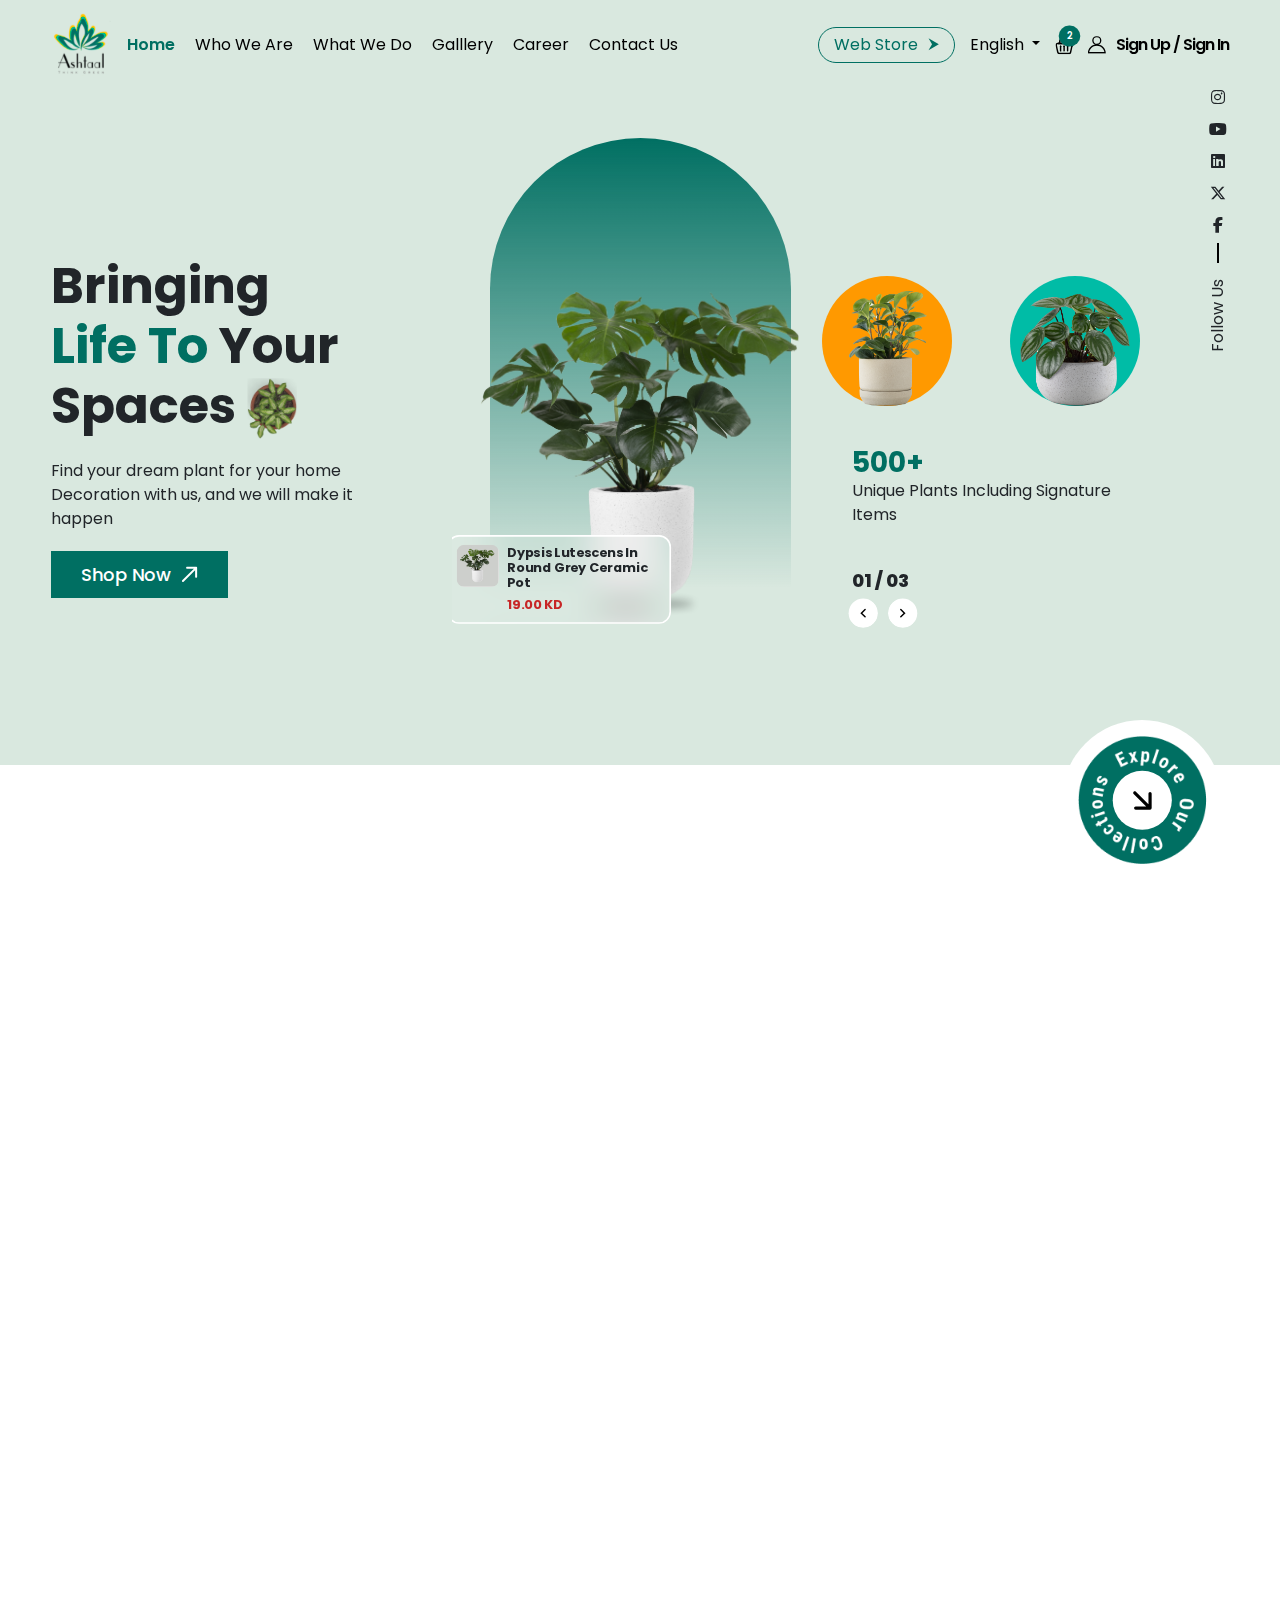
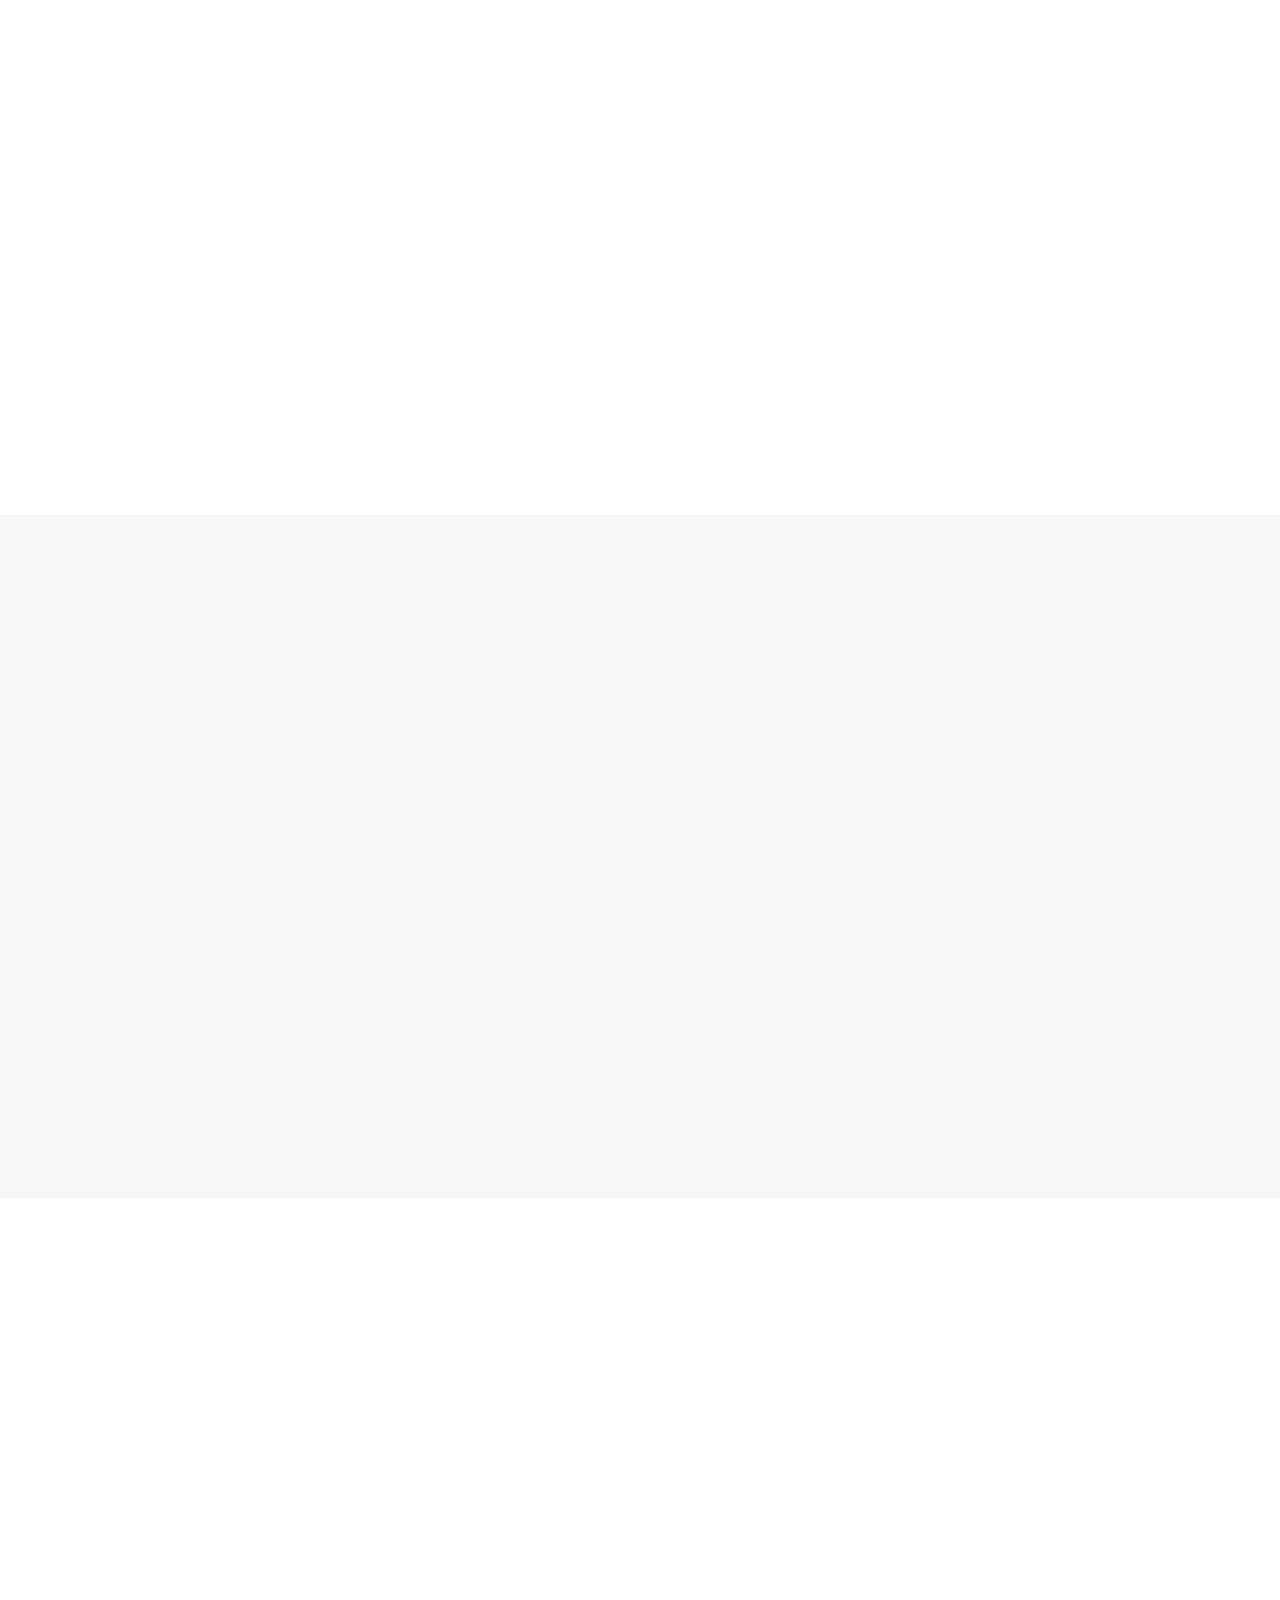
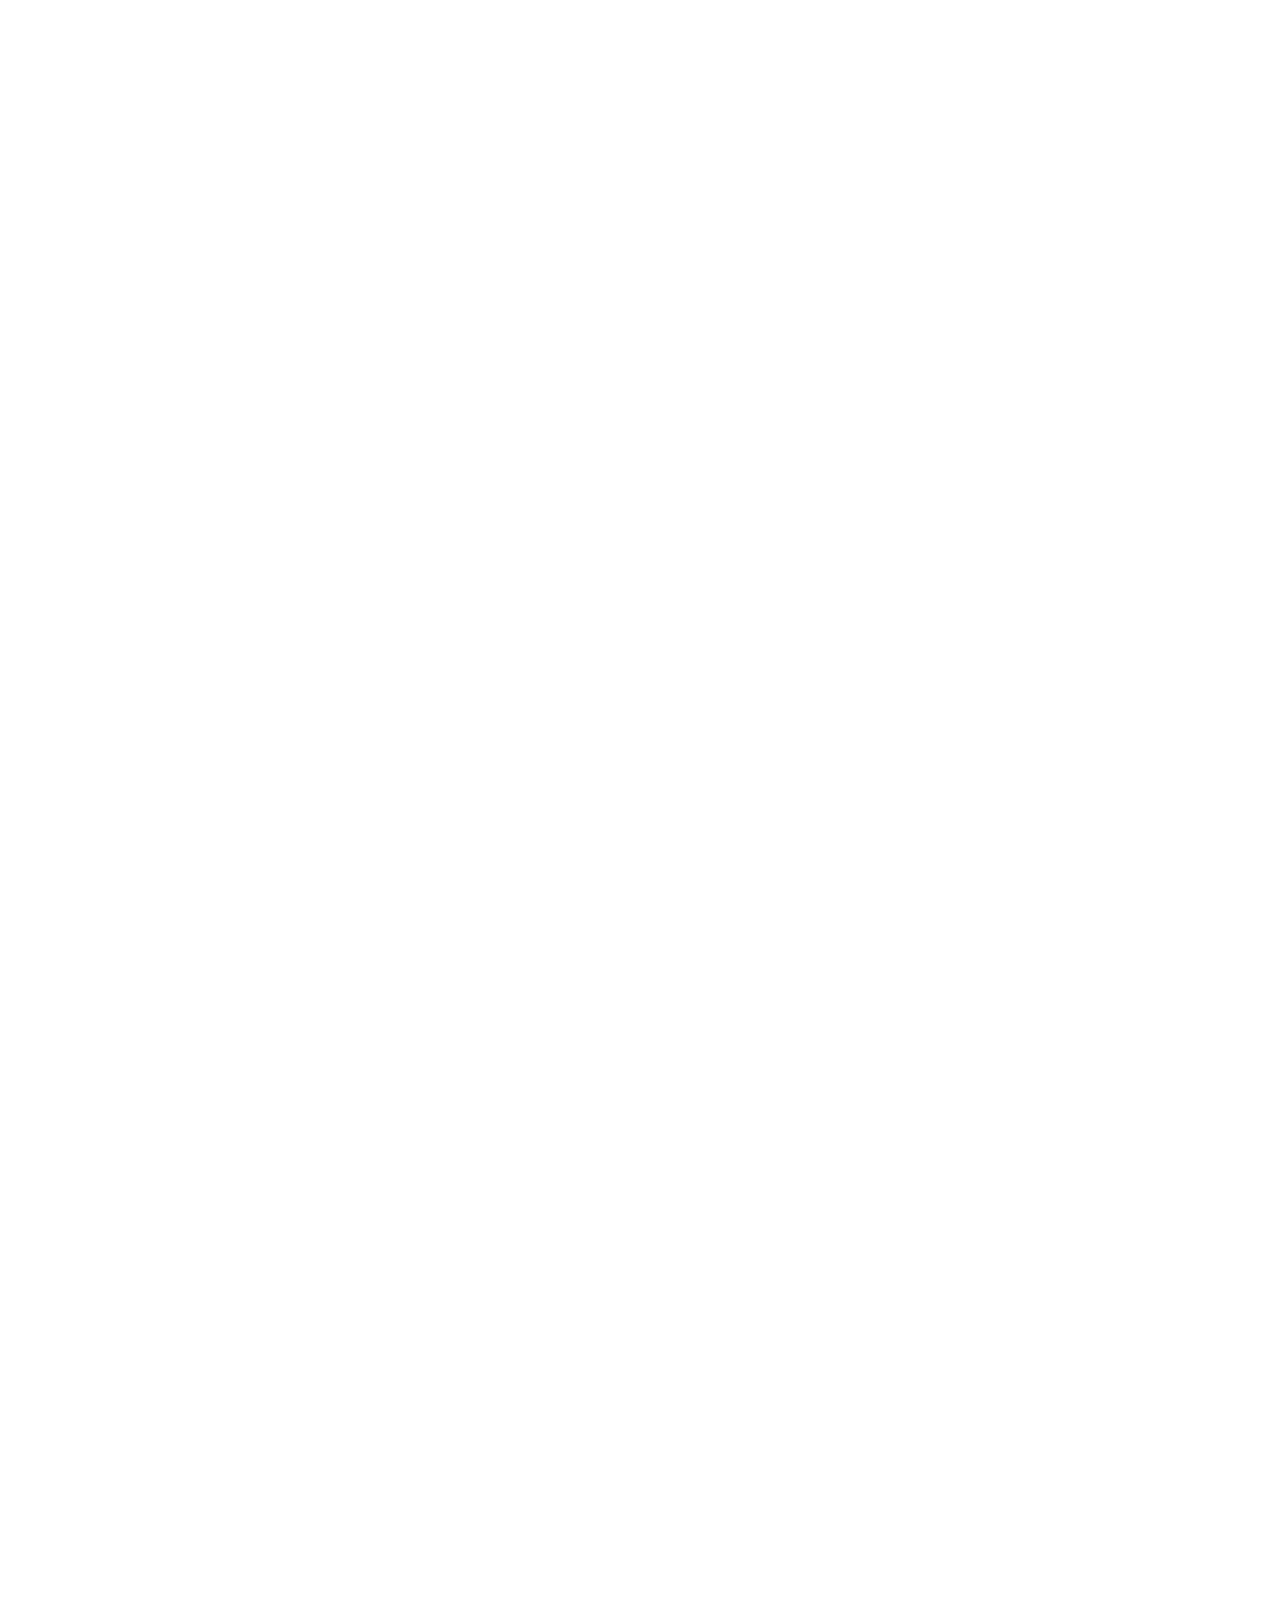
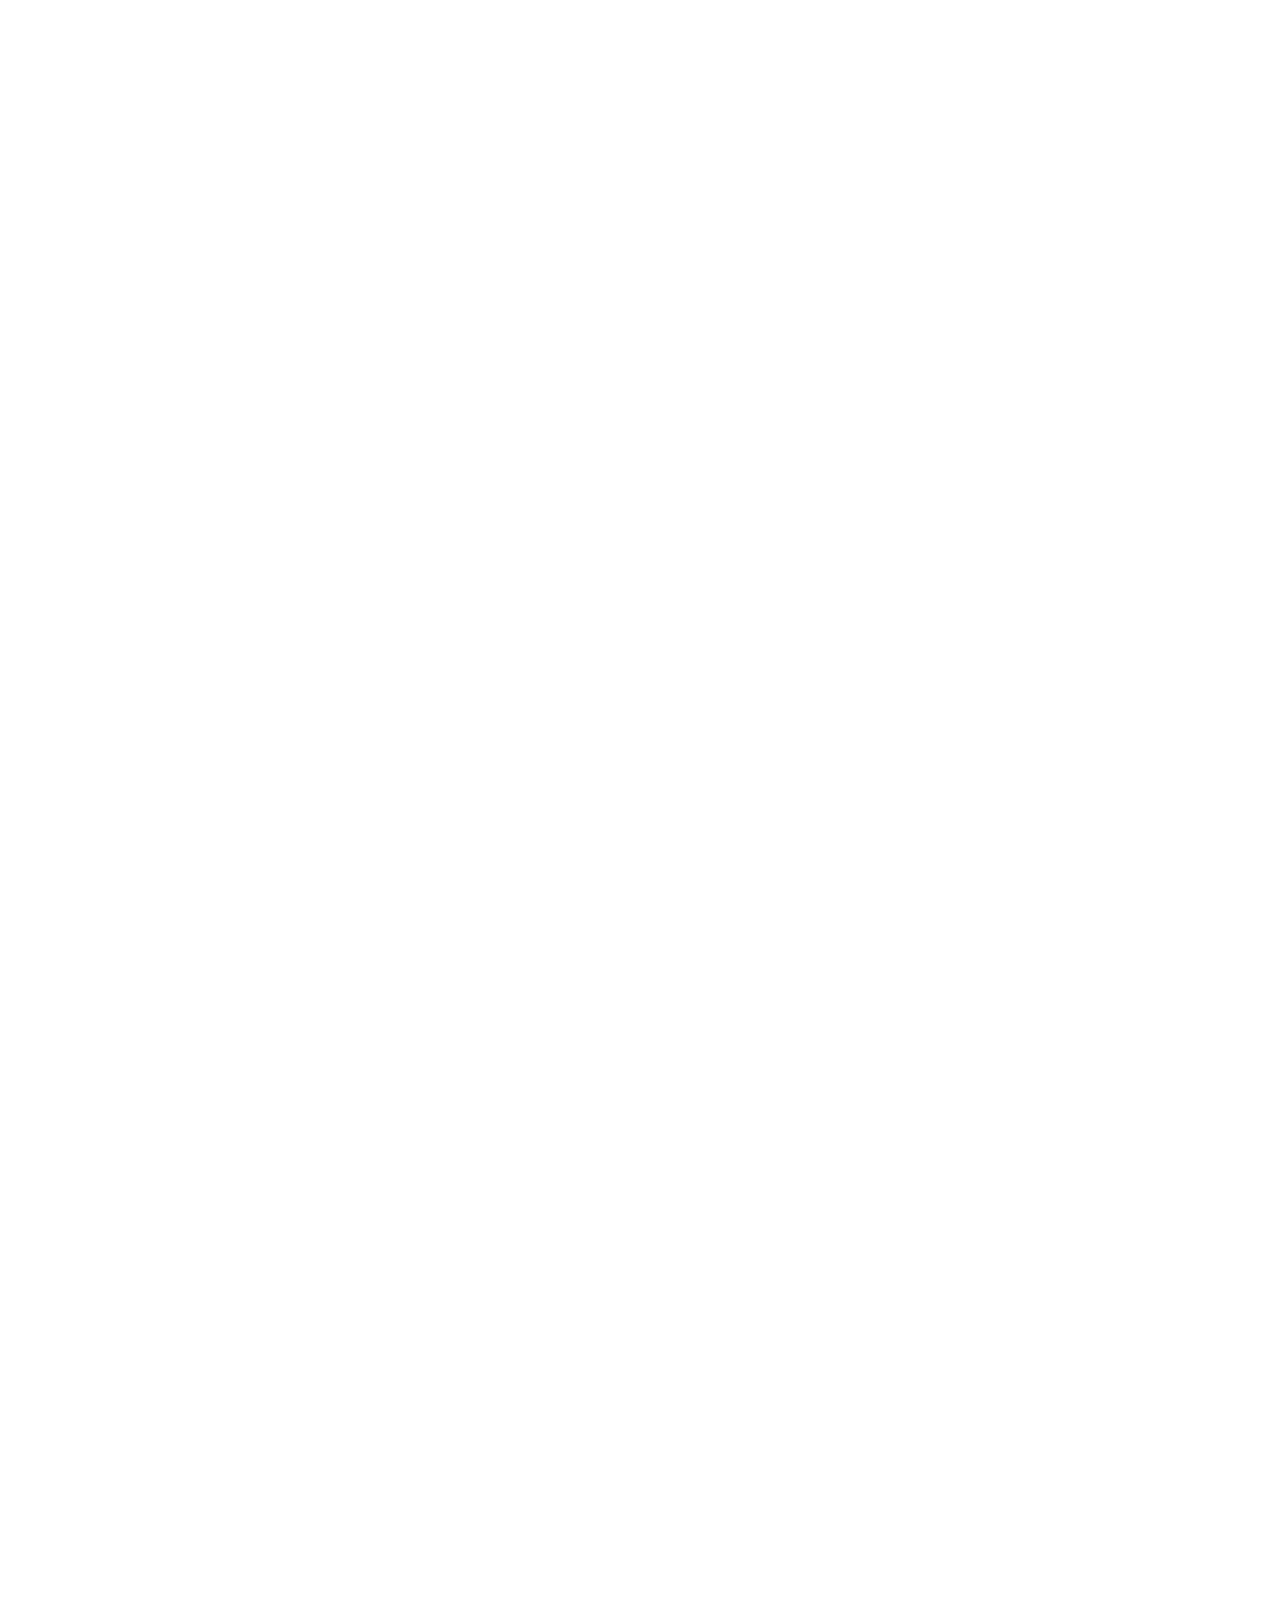
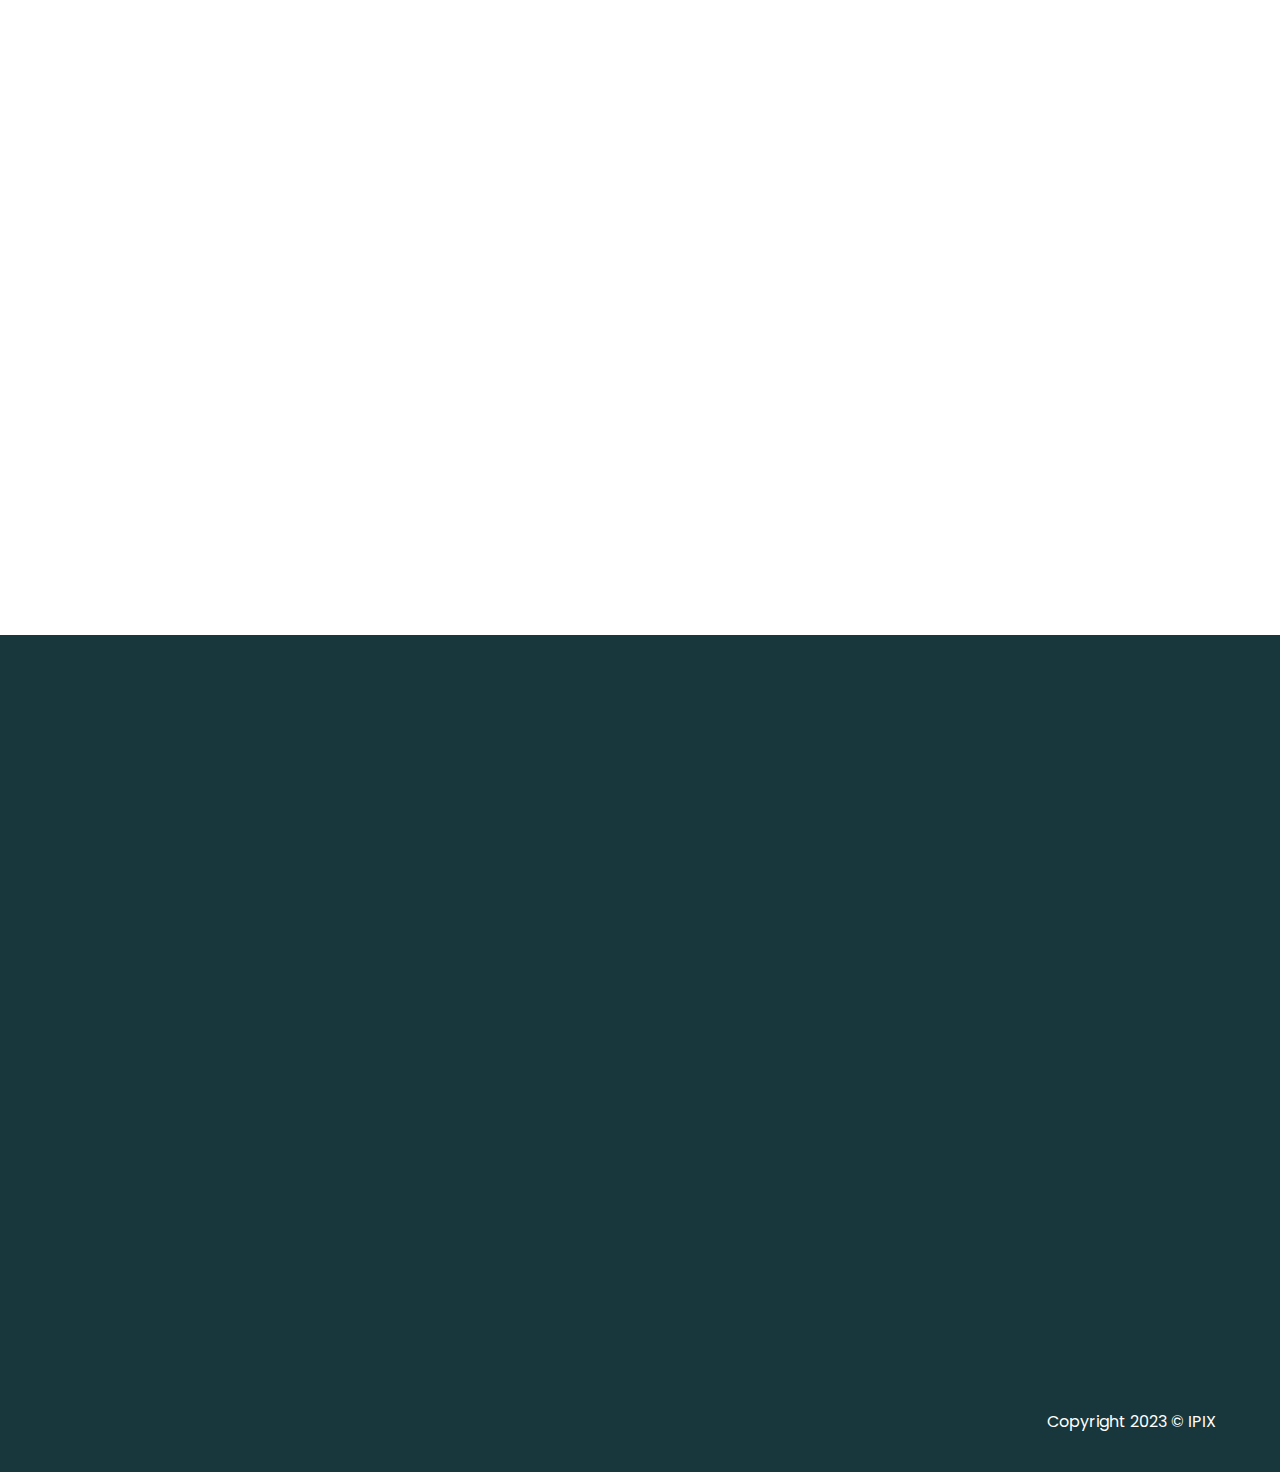
<file: index.html>
<!DOCTYPE html>
<html lang="en">

<head>
    <meta charset="UTF-8">
    <meta name="viewport" content="width=device-width, initial-scale=1.0">
    <title>Ashtaal</title>

    <!-- Favicon -->
    <link rel="icon" href="assets/img/fav-icon.png" type="image/x-icon">

    <!-- Bootstrap CDN-->
    <link href="https://cdn.jsdelivr.net/npm/bootstrap@5.3.3/dist/css/bootstrap.min.css" rel="stylesheet"
        crossorigin="anonymous">

    <!-- ANIMATE CSSS -->
    <link rel="stylesheet" href="https://cdnjs.cloudflare.com/ajax/libs/animate.css/4.1.1/animate.min.css" />

    <link rel="stylesheet" href="https://cdn.jsdelivr.net/npm/swiper@11/swiper-bundle.min.css" />
    <!-- fontawesome -->

    <!-- AOS -->
    <link rel="stylesheet" href="https://unpkg.com/aos@next/dist/aos.css" />

    <link rel="stylesheet" href="https://cdnjs.cloudflare.com/ajax/libs/font-awesome/6.5.1/css/all.min.css">
    <!-- owl carousel -->

    <link rel="stylesheet" type="text/css"
        href="https://cdnjs.cloudflare.com/ajax/libs/OwlCarousel2/2.3.4/assets/owl.carousel.min.css" />
    <link rel="stylesheet" type="text/css"
        href="https://cdnjs.cloudflare.com/ajax/libs/OwlCarousel2/2.3.4/assets/owl.theme.default.min.css" />

    <!-- STYLE -->
    <link rel="stylesheet" href="assets/css/style.css">

</head>

<body>


    <!-- MAIN BANNER SECTION -->
    <section id="banner-full">
        <div id="main-banner">
            <div id="header">
                <nav class="navbar navbar-expand-lg">
                    <div class="container-fluid">
                        <a class="navbar-brand" href="#" data-aos="zoom-in" data-aos-duration="1000"
                            data-aos-delay="0"><img src="assets/img/logo.svg" alt=""></a>


                        <div class="offcanvas offcanvas-start d-lg-none d-md-block" tabindex="-1" id="offcanvasExample"
                            aria-labelledby="offcanvasExampleLabel">
                            <div class="offcanvas-header">
                                <a href="#">
                                    <img src="assets/img/logo.svg" alt="" class="img-fluid">
                                </a>
                                <button type="button" class="btn-close text-reset" data-bs-dismiss="offcanvas"
                                    aria-label="Close">
                                    <i class="fa-solid fa-xmark"></i>
                                </button>
                            </div>
                            <ul class="navbar-nav">
                                <li class="nav-item">
                                    <a class="nav-link active" aria-current="page" href="#">Home</a>
                                </li>
                                <li class="nav-item">
                                    <a class="nav-link" href="#">Who We Are</a>
                                </li>
                                <li class="nav-item">
                                    <a class="nav-link" href="#">What We Do</a>
                                </li>
                                <li class="nav-item">
                                    <a class="nav-link" href="#">Galllery</a>
                                </li>
                                <li class="nav-item">
                                    <a class="nav-link" href="#">Career</a>
                                </li>
                                <li class="nav-item">
                                    <a class="nav-link" href="#">Contact Us</a>
                                </li>
                                <div class="d-lg-block">
                                    <a href="#" class="webstore nav-link">Web Store
                                        <svg width="11" height="13" viewBox="0 0 11 13" fill="none"
                                            xmlns="http://www.w3.org/2000/svg">
                                            <path
                                                d="M10.814 6.21182L0.535156 12.1463L4.02258 6.21191L0.535156 0.277343L10.814 6.21182Z"
                                                fill="#006F62" />
                                        </svg>
                                    </a>
                                </div>
                                <div class="language">
                                    <li class="nav-item dropdown">
                                        <a class="nav-link dropdown-toggle" href="#" role="button"
                                            data-bs-toggle="dropdown" aria-expanded="false">
                                            English
                                        </a>
                                        <ul class="dropdown-menu">
                                            <li><a class="dropdown-item" href="#">Spanish</a></li>
                                            <li><a class="dropdown-item" href="#">Arabic</a></li>
                                            <li><a class="dropdown-item" href="#">German</a></li>
                                        </ul>
                                    </li>
                                </div>
                                <a href="" class="sign-in-offcanvas d-md-none d-block">Sign Up / Sign In</a>
                            </ul>
                        </div>


                        <div class="collapse navbar-collapse" id="navbarNav">
                            <ul class="navbar-nav">
                                <li class="nav-item" data-aos="fade-left" data-aos-duration="1000" data-aos-delay="0">
                                    <a class="nav-link active" aria-current="page" href="#">Home</a>
                                </li>
                                <li class="nav-item" data-aos="fade-left" data-aos-duration="1000" data-aos-delay="100">
                                    <a class="nav-link" href="#">Who We Are</a>
                                </li>
                                <li class="nav-item" data-aos="fade-left" data-aos-duration="1000" data-aos-delay="200">
                                    <a class="nav-link" href="#">What We Do</a>
                                </li>
                                <li class="nav-item" data-aos="fade-left" data-aos-duration="1000" data-aos-delay="300">
                                    <a class="nav-link" href="#">Galllery</a>
                                </li>
                                <li class="nav-item" data-aos="fade-left" data-aos-duration="1000" data-aos-delay="400">
                                    <a class="nav-link" href="#">Career</a>
                                </li>
                                <li class="nav-item" data-aos="fade-left" data-aos-duration="1000" data-aos-delay="500">
                                    <a class="nav-link" href="#">Contact Us</a>
                                </li>

                            </ul>
                        </div>

                        <div class="right">

                            <button class="navbar-toggler order-3" type="button" data-bs-toggle="offcanvas"
                                data-bs-target="#offcanvasExample" aria-controls="offcanvasExample"
                                data-aos="fade-right" data-aos-duration="1000" data-aos-delay="0">
                                <span class="navbar-toggler-icon">
                                    <img src="assets/img/SVG/breadcrumbs.svg" alt="" class="img-fluid">
                                </span>
                            </button>

                            <div class="d-lg-block d-md-none d-none" data-aos="fade-right" data-aos-duration="1000"
                                data-aos-delay="300">
                                <a href="#" class="webstore">Web Store
                                    <svg width="11" height="13" viewBox="0 0 11 13" fill="none"
                                        xmlns="http://www.w3.org/2000/svg">
                                        <path
                                            d="M10.814 6.21182L0.535156 12.1463L4.02258 6.21191L0.535156 0.277343L10.814 6.21182Z"
                                            fill="#006F62" />
                                    </svg>
                                </a>
                            </div>
                            <div class="language d-lg-block d-md-none d-none" data-aos="fade-right"
                                data-aos-duration="1000" data-aos-delay="200">
                                <li class="nav-item dropdown">
                                    <a class="nav-link dropdown-toggle" href="#" role="button" data-bs-toggle="dropdown"
                                        aria-expanded="false">
                                        English
                                    </a>
                                    <ul class="dropdown-menu">
                                        <li><a class="dropdown-item" href="#">Spanish</a></li>
                                        <li><a class="dropdown-item" href="#">Arabic</a></li>
                                        <li><a class="dropdown-item" href="#">German</a></li>
                                    </ul>
                                </li>
                            </div>
                            <div class="cart" data-aos="fade-right" data-aos-duration="1000" data-aos-delay="100">
                                <img src="assets/img/SVG/cart.svg" alt="">
                                <span>2</span>
                            </div>
                            <div class="sign-in" data-aos="fade-right" data-aos-duration="1000" data-aos-delay="0">
                                <img src="assets/img/SVG/user.svg" alt="">
                                <a href="">Sign Up / Sign In</a>
                            </div>
                        </div>
                    </div>
                </nav>
            </div>

            <div id="banner-section">
                <div class="container-fluid">
                    <div class="row main-row">
                        <div class="col-lg-4 col-md-12 main-colums">
                            <div class="text-col">
                                <h1 data-aos="fade-up" data-aos-duration="1000" data-aos-delay="0">Bringing <br><span
                                        class="spec-color">Life To</span> Your Spaces <img
                                        src="assets/img/item-text-plant.png" alt="" class="img-fluid"></h1>
                                <p data-aos="fade-up" data-aos-duration="1000" data-aos-delay="200">Find your dream
                                    plant for your home Decoration with us, and we will make it happen
                                </p>
                                <a href="" class="main-btn" data-aos="fade-up" data-aos-duration="1000"
                                    data-aos-delay="300">Shop Now <img src="assets/img/SVG/arrow.svg" alt=""></a>
                            </div>
                        </div>

                        <div class="col-lg-8 col-md-12" data-aos="zoom-in" data-aos-duration="1000" data-aos-delay="0">
                            <div class="main-slider-colums owl-carousel">

                                <div class="items">
                                    <div class="row">
                                        <div class="col-lg-6 col-md-7 left">
                                            <div class="main-img-div">
                                                <img src="assets/img/plant-main/main-plant.png" alt="" class="img-fluid"
                                                    width="">
                                                <span class="rectangle-1"></span>
                                            </div>
                                            <div class="pricing-main">
                                                <div class="img-div">
                                                    <img src="assets/img/pricing-img/pricing-img-1.jpg" alt=""
                                                        class="img-fluid">
                                                </div>
                                                <div class="price-details">
                                                    <h4>Dypsis Lutescens In Round Grey Ceramic Pot</h4>
                                                    <p class="price">19.00 KD</p>
                                                </div>
                                            </div>
                                        </div>
                                        <div class="col-lg-6 col-md-5 right d-md-block d-none">
                                            <div class="top">
                                                <div class="side-img-div col-6">
                                                    <div class="img-div-2">
                                                        <img src="assets/img/side-plant-3.png" alt="" class="img-fluid">
                                                        <span class="circle1 circle-div"></span>
                                                    </div>
                                                </div>
                                                <div class="side-img-div col-6">
                                                    <div class="img-div-3">
                                                        <img src="assets/img/side-plant-2.png" alt="" class="img-fluid"
                                                            width="50%">
                                                        <span class="circle2 circle-div"></span>
                                                    </div>
                                                </div>
                                            </div>
                                            <div class="bottom">
                                                <h3>500+</h3>
                                                <p>Unique Plants Including Signature Items</p>
                                            </div>
                                            <div class="btm-nmbrs">
                                                01 / 03
                                            </div>
                                        </div>
                                    </div>
                                </div>

                                <div class="items">
                                    <div class="row">
                                        <div class="col-lg-6 col-md-7 left">
                                            <div class="main-img-div">
                                                <img src="assets/img/plant-main/main-plant-3.png" alt=""
                                                    class="img-fluid">
                                                <span class="rectangle-2"></span>
                                            </div>
                                            <div class="pricing-main">
                                                <div class="img-div">
                                                    <img src="assets/img/pricing-img/pricing-img-2.jpg" alt=""
                                                        class="img-fluid">
                                                </div>
                                                <div class="price-details">
                                                    <h4>Dypsis Lutescens In Round Grey Ceramic Pot</h4>
                                                    <p class="price">19.00 KD</p>
                                                </div>
                                            </div>
                                        </div>
                                        <div class="col-lg-6 col-md-5 right d-md-block d-none">
                                            <div class="top">
                                                <div class="side-img-div col-6">
                                                    <div class="img-div-2">
                                                        <img src="assets/img/side-plant-2.png" alt="" class="img-fluid"
                                                            width="50%">
                                                        <span class="circle3 circle-div"></span>
                                                    </div>
                                                </div>
                                                <div class="side-img-div col-6">
                                                    <div class="img-div-3">
                                                        <img src="assets/img/side-plant-1.png" alt="" class="img-fluid">
                                                        <span class="circle4 circle-div"></span>
                                                    </div>
                                                </div>
                                            </div>
                                            <div class="bottom">
                                                <h3>500+</h3>
                                                <p>Unique Plants Including Signature Items</p>
                                            </div>
                                            <div class="btm-nmbrs">
                                                02 / 03
                                            </div>
                                        </div>
                                    </div>
                                </div>

                                <div class="items">
                                    <div class="row">
                                        <div class="col-lg-6 col-md-7 left">
                                            <div class="main-img-div">
                                                <img src="assets/img/plant-main/main-plant-2.png" alt=""
                                                    class="img-fluid">
                                                <span class="rectangle-3"></span>
                                            </div>
                                            <div class="pricing-main">
                                                <div class="img-div">
                                                    <img src="assets/img/pricing-img/pricing-img-3.jpg" alt=""
                                                        class="img-fluid">
                                                </div>
                                                <div class="price-details">
                                                    <h4>Dypsis Lutescens In Round Grey Ceramic Pot</h4>
                                                    <p class="price">19.00 KD</p>
                                                </div>
                                            </div>
                                        </div>
                                        <div class="col-lg-6 col-md-5 right d-md-block d-none">
                                            <div class="top">
                                                <div class="side-img-div col-6">
                                                    <div class="img-div-2">
                                                        <img src="assets/img/side-plant-1.png" alt="" class="img-fluid"
                                                            width="50%">
                                                        <span class="circle5 circle-div"></span>
                                                    </div>
                                                </div>
                                                <div class="side-img-div col-6">
                                                    <div class="img-div-3">
                                                        <img src="assets/img/side-plant-3.png" alt="" class="img-fluid"
                                                            width="50%">
                                                        <span class="circle6 circle-div"></span>
                                                    </div>
                                                </div>
                                            </div>
                                            <div class="bottom">
                                                <h3>500+</h3>
                                                <p>Unique Plants Including Signature Items</p>
                                            </div>
                                            <div class="btm-nmbrs">
                                                03 / 03
                                            </div>
                                        </div>
                                    </div>
                                </div>

                            </div>
                        </div>

                    </div>
                </div>
                <div class="circle-main" data-aos="zoom-in" data-aos-duration="1000" data-aos-delay="400">
                    <a href="">
                        <div class="circle-rotate-div">
                            <img src="assets/img/rotate-btn.png" alt="" class="img-fluid rotateimg">
                            <img src="assets/img/rotate-arrow.svg" alt="" class="rotate-btn-arrow img-fluid">
                        </div>
                    </a>
                </div>
                <div class="social-icons" data-aos="zoom-in" data-aos-duration="1000" data-aos-delay="200">
                    <div class="d-flex flex-column align-items-center gap-3">
                        <i class="fa-brands fa-instagram"></i>
                        <i class="fa-brands fa-youtube"></i>
                        <i class="fa-brands fa-linkedin"></i>
                        <i class="fa-brands fa-x-twitter"></i>
                        <i class="fa-brands fa-facebook-f"></i>
                    </div>
                    <span class="line"></span>
                    <p class="follow-us">Follow Us</p>
                </div>
            </div>
        </div>
    </section>



    <!-- ABOUT SECTION -->
    <section id="aboutsection">
        <div class="container">
            <div class="about-main">
                <h4 class="top-head" data-aos="zoom-in" data-aos-duration="1000">Who We Are</h4>
                <h2 class="main-head" data-aos="zoom-in" data-aos-duration="1000" data-aos-delay="200">Transform Your
                    Space with <span class="spec-color">Landscaping</span> and Home
                    Decor Plants.</h2>
                <p class="main-para" data-aos="zoom-in" data-aos-duration="1000" data-aos-delay="400">With a philosophy
                    focused on customer delight, Home & Garden has been striving to
                    bring you closer to nature. Our partnership with major international suppliers from 20 countries and
                    more than 10,000 varieties of products including pots, planters, plants and garden ornaments coupled
                    with our unparalleled technical expertise and in depth understanding of local environment, have
                    enabled us to deliver a wide variety of superior Home & Garden solutions. With a passion desire for
                    environmental enhancement and beautification, we continue to improve everything we do and deliver
                    highest quality, innovative and unique Home & Garden solutions to bring you closer to nature. As the
                    pioneer in the horticulture industry, Home & Garden has been designing, building, and maintaining
                    world-class gardens for property owners. Capitalizing on our technical expertise and vast experience
                    gained from our experienced portfolio.</p>
            </div>
            <div class="about-grid">
                <!-- <div class="row">
                    <div class="col-lg-6 col-12 left">
                        <div class="row">
                            <div class="col-6">
                                <div class="img-div">
                                    
                                </div>
                            </div>
                            <div class="col-6">
                                <img src="assets/img/grid-img-2.jpg" alt="" class="img-fluid">
                            </div>
                        </div>
                        <div class="row">
                            <div class="col-12">
                                <img src="assets/img/grid-img-3.jpg" alt="" class="img-fluid">
                            </div>
                        </div>
                    </div>
                    <div class="col-lg-6 col-12 right">
                        <img src="assets/img/grid-img-4.jpg" alt="" class="img-fluid">
                    </div>
                </div> -->
                <div class="main-grid">
                    <div class="grid-img-1" data-aos="zoom-in" data-aos-duration="1000" data-aos-delay="">
                        <img src="assets/img/grid-img-1.jpg" alt="">
                    </div>
                    <div class="grid-img-2" data-aos="zoom-in" data-aos-duration="1000" data-aos-delay="200">
                        <img src="assets/img/grid-img-2.jpg" alt="">
                    </div>
                    <div class="grid-img-3" data-aos="zoom-in" data-aos-duration="1000" data-aos-delay="400">
                        <img src="assets/img/grid-img-3.jpg" alt="">
                    </div>
                    <div class="grid-img-4" data-aos="zoom-in" data-aos-duration="1000" data-aos-delay="600">
                        <img src="assets/img/grid-img-4.jpg" alt="">
                    </div>
                </div>
            </div>
        </div>
    </section>





    <!-- WHAT WE DO SECTION -->
    <section id="whatwedo-section">
        <div class="container">
            <div class="what-we-do-main">
                <div class="row">
                    <div class="col-lg-4 col-md-12 col-12  left">
                        <h4 class="top-head" data-aos="zoom-in" data-aos-duration="1000" data-aos-delay="0">What We Do
                        </h4>
                        <h4 class="main-head" data-aos="zoom-in" data-aos-duration="1000" data-aos-delay="200">Bringing
                            Life to Your Spaces: <span class="spec-color">Indoor & Outdoor
                                Plants</span> for All</h4>
                        <a href="" class="start-btn" data-aos="zoom-in" data-aos-duration="1000"
                            data-aos-delay="400">Get Started <i class="fa-solid fa-arrow-right"></i></a>
                    </div>
                    <div class="col-lg-8 col-md-12 col-12  right" data-aos="zoom-in" data-aos-duration="1000"
                        data-aos-delay="200">
                        <div class="swiper mySwiper">
                            <div class="swiper-wrapper">

                                <div class="slide-item swiper-slide">
                                    <img src="assets/img/slider-img/slider-img-1.jpg" alt="" class="img-fluid item-img">
                                    <div class="item-details">
                                        <div class="title">
                                            <p>Residential Landscape</p>
                                        </div>
                                        <a href="" class="item-btn">
                                            <img src="assets/img/SVG/slider-item-btn-arrow.svg" alt="">
                                        </a>
                                    </div>
                                </div>
                                <div class="slide-item swiper-slide">
                                    <img src="assets/img/slider-img/slider-img-2.jpg" alt="" class="img-fluid item-img">
                                    <div class="item-details">
                                        <div class="title">
                                            <p>Residential Landscape</p>
                                        </div>
                                        <a href="" class="item-btn">
                                            <img src="assets/img/SVG/slider-item-btn-arrow.svg" alt="">
                                        </a>
                                    </div>
                                </div>
                                <div class="slide-item swiper-slide">
                                    <img src="assets/img/slider-img/slider-img-3.jpg" alt="" class="img-fluid item-img">
                                    <div class="item-details">
                                        <div class="title">
                                            <p>Residential Landscape</p>
                                        </div>
                                        <a href="" class="item-btn">
                                            <img src="assets/img/SVG/slider-item-btn-arrow.svg" alt="">
                                        </a>
                                    </div>
                                </div>
                                <div class="slide-item swiper-slide">
                                    <img src="assets/img/slider-img/slider-img-4.jpg" alt="" class="img-fluid item-img">
                                    <div class="item-details">
                                        <div class="title">
                                            <p>Residential Landscape</p>
                                        </div>
                                        <a href="" class="item-btn">
                                            <img src="assets/img/SVG/slider-item-btn-arrow.svg" alt="">
                                        </a>
                                    </div>
                                </div>
                                <div class="slide-item swiper-slide">
                                    <img src="assets/img/slider-img/slider-img-5.jpg" alt="" class="img-fluid item-img">
                                    <div class="item-details">
                                        <div class="title">
                                            <p>Residential Landscape</p>
                                        </div>
                                        <a href="" class="item-btn">
                                            <img src="assets/img/SVG/slider-item-btn-arrow.svg" alt="">
                                        </a>
                                    </div>
                                </div>
                                <div class="slide-item swiper-slide">
                                    <img src="assets/img/slider-img/slider-img-6.jpg" alt="" class="img-fluid item-img">
                                    <div class="item-details">
                                        <div class="title">
                                            <p>Residential Landscape</p>
                                        </div>
                                        <a href="" class="item-btn">
                                            <img src="assets/img/SVG/slider-item-btn-arrow.svg" alt="">
                                        </a>
                                    </div>
                                </div>
                                <div class="slide-item swiper-slide">
                                    <img src="assets/img/slider-img/slider-img-7.jpg" alt="" class="img-fluid item-img">
                                    <div class="item-details">
                                        <div class="title">
                                            <p>Residential Landscape</p>
                                        </div>
                                        <a href="" class="item-btn">
                                            <img src="assets/img/SVG/slider-item-btn-arrow.svg" alt="">
                                        </a>
                                    </div>
                                </div>

                            </div>
                            <div class="swiper-scrollbar"></div>
                        </div>
                    </div>
                </div>
            </div>
        </div>
    </section>






    <!-- STEPFWD SECTION -->
    <div id="stepfwd-section">
        <div class="container">
            <div class="row">
                <div class="col-lg-5 col-md-12 col-12 left" data-aos="zoom-in" data-aos-duration="1000"
                    data-aos-delay="0">
                    <div class="img-div">
                        <img src="assets/img/step-fwd-img.jpg" alt="" class="img-fluid main-img">
                        <img src="assets/img/rotate-plant.png" alt="" class="img-fluid rotate-plant">
                    </div>
                    <div class="circle-main">
                        <a href="">
                            <div class="circle-rotate-div">
                                <img src="assets/img/step-fwd-rotate-text.png" alt="" class="img-fluid rotateimg">
                                <img src="assets/img/SVG/play-btn.svg" alt="" class="rotate-btn-arrow img-fluid">
                            </div>
                        </a>
                    </div>
                </div>
                <div class="col-lg-7 col-md-12 col-12 right">
                    <div class="details">
                        <h4 class="main-head" data-aos="zoom-in" data-aos-duration="1000" data-aos-delay="0">A <span
                                class="spec-color">Step Forwards</span> Better Tomorrow</h4>
                        <p class="main-para" data-aos="zoom-in" data-aos-duration="1000" data-aos-delay="200">Lorem
                            ipsum dolor sit amet consectetur adipisicing elit. Distinctio aut
                            delectus corrupti harum minus doloremque voluptates praesentium atque? Blanditiis, adipisci?
                        </p>
                    </div>
                    <div class="img-div" data-aos="zoom-in" data-aos-duration="1000" data-aos-delay="400">
                        <img src="assets/img/step-fwd-img-2.jpg" alt="" class="img-fluid fwd-img-2">
                    </div>
                </div>
            </div>
        </div>
    </div>




    <!-- PROJECT SECTION -->
    <section id="projectsection">
        <div class="container">
            <div class="head-sec">
                <div class="row">
                    <div class="col-lg-8 col-md-12 left">
                        <h4 class="main-head" data-aos="zoom-in" data-aos-duration="1000" data-aos-delay="0">Our <span
                                class="spec-color">Projects</span></h4>
                        <p class="main-para" data-aos="zoom-in" data-aos-duration="1000" data-aos-delay="200">Lorem
                            ipsum dolor sit amet consectetur. Ullamcorper luctus netus nunc enim
                            sit egestas auctor
                            facilisis. Scelerisque pretium ipsum iaculis purus ornare. At blandit vitae volutpat mi
                            tempor. Porttitor ultricies </p>
                    </div>
                    <div class="col-lg-4 col-md-12 right" data-aos="zoom-in" data-aos-duration="1000"
                        data-aos-delay="200">
                        <a href="" class="start-btn">View More <i class="fa-solid fa-arrow-right"></i></a>
                    </div>
                </div>
            </div>
            <div class="project-main">

                <div class="items project-items" id="project-items1" data-aos="zoom-in" data-aos-duration="1000" data-aos-delay="0">
                    <div class="project-img-div">
                        <img src="assets/img/project-img/project-img-1.jpg" alt="" class="img-fluid">
                        <a href="">
                            <div class="view-div">
                                <p>View Project</p>
                            </div>
                        </a>
                    </div>
                    <div class="project-desc">
                        <p class="project-title">Island Resort Lorem Ipsum</p>
                        <span class="line"></span>
                        <p class="numbers">2023</p>
                    </div>
                </div>
                <div class="items project-items" id="project-items2" data-aos="zoom-in" data-aos-duration="1000" data-aos-delay="0">
                    <div class="project-img-div">
                        <img src="assets/img/project-img/project-img-2.jpg" alt="" class="img-fluid">
                        <a href="">
                            <div class="view-div">
                                <p>View Project</p>
                            </div>
                        </a>
                    </div>
                    <div class="project-desc">
                        <p class="project-title">Island Resort Lorem Ipsum</p>
                        <span class="line"></span>
                        <p class="numbers">2022</p>
                    </div>
                </div>
                <div class="items project-items" id="project-items3" data-aos="zoom-in" data-aos-duration="1000" data-aos-delay="0">
                    <div class="project-img-div">
                        <img src="assets/img/project-img/project-img-3.jpg" alt="" class="img-fluid">
                        <a href="">
                            <div class="view-div">
                                <p>View Project</p>
                            </div>
                        </a>
                    </div>
                    <div class="project-desc">
                        <p class="project-title">Island Resort Lorem Ipsum</p>
                        <span class="line"></span>
                        <p class="numbers">2022</p>
                    </div>
                </div>
                <div class="items project-items" id="project-items4" data-aos="zoom-in" data-aos-duration="1000" data-aos-delay="0">
                    <div class="project-img-div">
                        <img src="assets/img/project-img/project-img-4.jpg" alt="" class="img-fluid">
                        <a href="">
                            <div class="view-div">
                                <p>View Project</p>
                            </div>
                        </a>
                    </div>
                    <div class="project-desc">
                        <p class="project-title">Island Resort Lorem Ipsum</p>
                        <span class="line"></span>
                        <p class="numbers">2022</p>
                    </div>
                </div>
                <div class="items project-items" id="project-items5" data-aos="zoom-in" data-aos-duration="1000" data-aos-delay="0">
                    <div class="project-img-div">
                        <img src="assets/img/project-img/project-img-5.jpg" alt="" class="img-fluid">
                        <a href="">
                            <div class="view-div">
                                <p>View Project</p>
                            </div>
                        </a>
                    </div>
                    <div class="project-desc">
                        <p class="project-title">Island Resort Lorem Ipsum</p>
                        <span class="line"></span>
                        <p class="numbers">2022</p>
                    </div>
                </div>
                <div class="items project-items" id="project-items6" data-aos="zoom-in" data-aos-duration="1000" data-aos-delay="0">
                    <div class="project-img-div">
                        <img src="assets/img/project-img/project-img-6.jpg" alt="" class="img-fluid">
                        <a href="">
                            <div class="view-div">
                                <p>View Project</p>
                            </div>
                        </a>
                    </div>
                    <div class="project-desc">
                        <p class="project-title">Island Resort Lorem Ipsum</p>
                        <span class="line"></span>
                        <p class="numbers">2022</p>
                    </div>
                </div>

            </div>
        </div>
    </section>






    <!-- FOOTER SECTION -->
    <section id="footersection">
        <div class="container-fluid">
            <div class="row">
                <div class="col-lg-6 col-md-12 col-12 left">
                    <div class="logo-div">
                        <img src="assets/img/footer-logo.svg" alt="" data-aos="zoom-in" data-aos-duration="1000"
                            data-aos-delay="0">
                    </div>
                    <h4 class="main-head" data-aos="zoom-in" data-aos-duration="1000" data-aos-delay="200">Contact Us
                    </h4>
                    <div class="form-div" data-aos="zoom-in" data-aos-duration="1000" data-aos-delay="400">
                        <form action="">
                            <div class="row">
                                <div class="col-6 d-flex flex-column">
                                    <label for="first-name">First Name*</label>
                                    <input type="text" placeholder="First Name">
                                </div>
                                <div class="col-6 d-flex flex-column">
                                    <label for="last-name">Last Name*</label>
                                    <input type="text" placeholder="Last Name">
                                </div>
                            </div>
                            <div class="row">
                                <div class="col-6 d-flex flex-column">
                                    <label for="your-email">Your Email*</label>
                                    <input type="text" placeholder="Email">
                                </div>
                                <div class="col-6 d-flex flex-column">
                                    <label for="your-phone">Your Phone*</label>
                                    <input type="text" placeholder="Phone">
                                </div>
                            </div>
                            <div class="row">
                                <div class="col-12 d-flex flex-column">
                                    <label for="subject">Subject*</label>
                                    <input type="text" placeholder="Let’s talk about Your dream here">
                                </div>
                            </div>
                            <div class="row">
                                <div class="col-8 d-flex flex-column">
                                    <label for="location">Your Location</label>
                                    <input type="text" placeholder="Location">
                                </div>
                                <div class="col-4 d-flex align-items-end">
                                    <button type="submit" class="submit-btn">Submit</button>
                                </div>
                            </div>
                        </form>
                    </div>
                </div>
                <div class="col-lg-6 col-md-12 col-12 right" data-aos="zoom-in" data-aos-duration="1000"
                    data-aos-delay="600">
                    <div class="contact-details">
                        <div class="d-flex contact">
                            <p class="title">CONTACT</p>
                            <p>(000) 1234 6584</p>
                        </div>
                        <div class="d-flex office">
                            <p class="title">OFFICE</p>
                            <p class="address">Lorem ipsum dolor sit amet consectetur. Suspendisse eget eget pharetra at
                            </p>
                        </div>
                        <div class="d-flex social">
                            <p class="title">SOCIAL</p>
                            <div class="d-flex align-items-center gap-4">
                                <i class="fa-brands fa-x-twitter"></i>
                                <i class="fa-brands fa-pinterest-p"></i>
                                <i class="fa-brands fa-instagram"></i>
                                <i class="fa-brands fa-facebook-f"></i>
                            </div>
                        </div>
                    </div>
                </div>
            </div>
            <div class="copyright d-flex justify-content-end text-white">Copyright 2023 © IPIX</div>
        </div>
    </section>




    <!-- JQuery CDN -->
    <script src="https://code.jquery.com/jquery-3.7.1.min.js" crossorigin="anonymous"></script>

    <!-- Swiper JS -->
    <script src="https://cdn.jsdelivr.net/npm/swiper@11/swiper-bundle.min.js"></script>

    <!-- Bootstrap CDN -->
    <script src="https://cdn.jsdelivr.net/npm/bootstrap@5.3.3/dist/js/bootstrap.bundle.min.js" crossorigin="anonymous">
    </script>

    <!-- AOS -->
    <script src="https://unpkg.com/aos@2.3.1/dist/aos.js"></script>
    <script>
        AOS.init();
    </script>

    <!-- owl carousel CSN -->
    <script src="https://cdnjs.cloudflare.com/ajax/libs/OwlCarousel2/2.3.4/owl.carousel.js"></script>

    <!-- MAIN SCRIPT -->
    <script src="assets/js/main.js"></script>

</body>

</html>
</file>
<file: assets/css/style.css>
@import url('https://fonts.googleapis.com/css2?family=Poppins:ital,wght@0,100;0,200;0,300;0,400;0,500;0,600;0,700;0,800;0,900;1,100;1,200;1,300;1,400;1,500;1,600;1,700;1,800;1,900&display=swap');


*
{
    padding: 0;
    margin: 0;
    box-sizing: border-box;
    font-family: "Poppins", sans-serif;
    /* border:1px solid #000; */
}

p,h1,h2,h3,h4,h5,h6
{
    margin:0 !important;
}

:root
{
    --main-color:#006F62;
}





/* BANNER SECTION */
#banner-full
{
    height: 100vh;
}
#main-banner
{
    width: 100%;
    height: 85vh;
    background-color: #67A58040;
    transition: background-color .3s ease;
}
.bg-green
{
    background-color: green !important;
}
.bg-red
{
    background-color: red !important;
}
.navbar-brand img
{
    width: 80px;
}
#main-banner #header .right
{
    display: flex;
    gap:30px;
    align-items: center;
}
#main-banner .navbar-nav
{
    gap:14px;
    padding-left: 40px;
}
#main-banner .navbar .nav-link
{
    font-size: 18px;
    font-weight: 400;
    color: #000;
}
#main-banner .navbar .nav-link.active
{
    font-weight: 600;
}
#main-banner .container-fluid
{
    padding: 0 4%;
    position: relative;
}
#main-banner .language li
{
    list-style-type: none;
}

.navbar-toggler
{
    border: none;
    padding: 0;
}
.navbar-toggler:focus
{
    box-shadow: none;
}
.navbar-toggler-icon{
    background:none;
    display: flex;
    align-items: center;
}



/* HEADER */
#header .right .webstore
{
    padding:10px 20px;
    border: 1px var(--main-color) solid;
    border-radius: 50px;
    text-decoration: none;
    color: var(--main-color);
    display: flex;
    align-items: center;
    gap:10px;
}
#header .right .webstore:hover
{
    background: var(--main-color);
    color: #fff;
}
#header .right .webstore:hover svg path
{
    fill: #fff;
}
/* #header .right .webstore a
{
    
    
} */
.dropdown-menu.show
{
    border: none;
}
#header .right .cart
{
    position: relative;
}
#header .right .cart span
{
    /* width: 10px; */
    /* height: 10px; */
    border-radius: 20px;
    background: var(--main-color);
    padding:4px 10px;
    font-weight: 600;
    color: #fff;
    position: absolute;
    top: -10px;
    right: -10px;
    font-size: 12px;
    transform: scale(.8);
}
#header .right .sign-in
{
    display: flex;
    gap:10px;
}
#header .right .sign-in a
{
    text-decoration: none;
    color:#000;
    font-weight: 600;
    font-size: 16px;
    letter-spacing: -1px;
}


.sign-in-offcanvas
{
    width: fit-content;
    padding: 10px 20px;
    background: var(--main-color);
    text-decoration: none;
    color: #fff;
    font-weight: 500;
}
#main-banner .navbar .nav-link.active
{
    color: var(--main-color);
}
#main-banner .navbar .nav-link:hover
{
    color: var(--main-color);
}





#banner-section
{
    height: calc(var(--main-height) - var(--header-height));
    display: flex;
    align-items:end ;
    position: relative;
    /* background: #67A58040; */
}
#banner-section .text-col h1
{
    /* display: flex; */
    font-size: 75px;
    font-weight: 700;
}
#banner-section .text-col h1 img
{
    width: 50px;
}
.spec-color
{
    color: var(--main-color);
}
#banner-section .text-col p
{
    /* padding-right: 120px; */
    width: 80%;
}
#banner-section .text-col {
    display: flex;
    justify-content: start;
    flex-direction: column;
    gap: 20px;
}
#banner-section .text-col a
{
    text-decoration: none;
    padding: 10px 30px;
    background: var(--main-color);
    width: fit-content; 
    color: #fff;
    display: flex;
    align-items: center;
    gap:10px;
    font-weight: 500;
    font-size: 20px;
}
#banner-section .text-col a img
{
    transition: .2s ease;
}
#banner-section .text-col a:hover img
{
    transform: rotate(45deg);
}



#banner-section .main-img-div
{
    position: relative;
    display: flex;
    align-items: center;
    justify-content: center;
}
#banner-section .main-img-div img
{
    transform: scale(1);
    margin-bottom: -80px;
    animation: scale 3s ease-in-out infinite;
    width: 100% !important;
}

@keyframes scale
{
    0%,100%
    {
        transform:scale(1);
    }
    50%
    {
        transform:scale(1.1);
    }
}

#banner-section .main-img-div .rectangle-1
{
    display: inline-block;
    position: absolute;
    bottom: 0%;
    /* left: 0%; */
    /* transform: translate(-50%, -50%); */
    height: 65vh;
    width: 80%;
    border-radius: 300px 300px 0 0;
    background: linear-gradient(to bottom, #006F62, #006F6200);
    z-index: -1;
}
#banner-section .main-img-div .rectangle-2
{
    background: linear-gradient(to bottom, #FF9900, #FF990000);
    display: inline-block;
    position: absolute;
    bottom: 0%;
    /* left: 50%; */
    /* transform: translate(-50%, -50%); */
    height: 65vh;
    width: 80%;
    border-radius: 300px 300px 0 0;
    z-index: -1;
}
#banner-section .main-img-div .rectangle-3
{
    background: linear-gradient(to bottom, #00BCA6, #00BCA600);
    display: inline-block;
    position: absolute;
    bottom: 0%;
    /* left: 50%; */
    /* transform: translate(-50%, -50%); */
    height: 65vh;
    width: 80%;
    border-radius: 300px 300px 0 0;
    z-index: -1;
}
.main-colums
{
    /* height: var(--banner-height); */
}

#banner-section .img-div-2,
#banner-section .img-div-3
{
    position: relative;
    height: 170px;
    /* background: orange; */
    display: flex;
    justify-content: center;
    align-items: end;
    width: 100%;
    object-fit: contain;
}
#banner-section .main-slider-colums .left
{
    position: relative;
}
#banner-section .main-slider-colums .left .pricing-main
{
    position: absolute;
    bottom: 0;
    left: 0;
}
#banner-section .main-slider-colums .right .top
{
    display: flex;
    /* gap:60px; */
    transform: translateX(-60px);
}
#banner-section .main-slider-colums .right .top img
{
    transition: .3s ease;
    width: 60% !important;
    transform: translateY(-20px);
}
#banner-section .right .top .img-div-2:hover img, #banner-section .right .top .img-div-3:hover img
{
    transform:translateY(-20px) scale(1.1);
}
#banner-section .img-div-2 .circle-div
{
    position: absolute;
    top: 50%;
    left: 50%;
    transform: translate(-50%, -50%);
    width: 150px;
    height: 150px;
    border-radius: 100px;
    z-index: -1;
}
#banner-section .img-div-3 .circle-div
{
    position: absolute;
    top: 50%;
    left: 50%;
    transform: translate(-50%, -50%);
    width: 150px;
    height: 150px;
    border-radius: 100px;
    z-index: -1;
}
#banner-section .img-div-2 .circle1
{
    background: #FF9900;
}
#banner-section .img-div-3 .circle2
{
    background: #00BCA6;
}
#banner-section .img-div-2 .circle3
{
    background: #00BCA6;
}
#banner-section .img-div-3 .circle4
{
    background: #006F62;
}
#banner-section .img-div-2 .circle5
{
    background: #006F62;
}
#banner-section .img-div-3 .circle6
{
    background: #FF9900;
}

#banner-section .main-slider-colums .right .bottom
{
    padding-top: 80px;
}
#banner-section .main-slider-colums .right .bottom h3
{
    font-size: 36px;
    color: var(--main-color);
    font-weight: 700;
}
#banner-section .main-slider-colums .right .btm-nmbrs
{
    font-weight: 800;
    font-size: 20px;
    padding-top: 90px;
}



#banner-section .circle-main
{
    position: absolute;
    right: 5%;
    bottom: -15%;
    z-index: 10;
}
#banner-section .circle-main:hover .rotate-btn-arrow
{
    transform: translate(-50%, -50%) rotate(-90deg);

}
#banner-section .circle-main .rotate-btn-arrow
{
    transition: .3s ease;
}
#banner-section .circle-rotate-div
{
    /* position: relative; */
    width: 200px;
    height: 200px;
    background: #fff;
    border-radius: 50%;
    display: flex;
    justify-content: center;
    align-items: center;
    overflow: hidden;
}
#banner-section .circle-rotate-div .rotateimg
{
    animation: anim 6s linear infinite;
}
@keyframes anim
{
    0%
    {
        transform: rotate(0deg);
    }
    100%
    {
        transform: rotate(360deg);
    }
}
#banner-section .rotate-btn-arrow
{
    position: absolute;
    top: 50%;
    left: 50%;
    transform: translate(-50%, -50%);
}


/* .circle-rotate-div .text
{
    width: 100%;
    height: 100%;
    position: absolute;
    animation: anim 10s linear infinite;
}
@keyframes anim
{
    0%
    {
        transform: rotate(0deg);
    }
    100%
    {
        transform: rotate(360deg);
    }
}
.circle-rotate-div .text span
{
    position: absolute;
    left: 50%;
    font-size: 1.2em;
    transform-origin:0 100px;
    color: #fff;
} */

#banner-section .owl-carousel .owl-stage-outer
{
    overflow-x: clip !important;
    overflow: unset;
}
#banner-section .owl-carousel .owl-nav.disabled
{
    display: block;
}
#banner-section .owl-nav span
{
    font-size: 30px;
}
#banner-section .owl-carousel .owl-dots
{
    display: none !important;
}
#banner-section .owl-carousel .owl-nav
{
    width: fit-content;
    display: flex;
    gap:10px;
    position: absolute;
    bottom: 30px;
    right: 43%;
}
#banner-section .owl-carousel .owl-nav .owl-prev span,
#banner-section .owl-carousel .owl-nav .owl-next span
{
    display: none;
}
#banner-section .owl-carousel .owl-nav .owl-prev
{
    height: fit-content;
    /* background: #fff !important; */
    background: url('../img/SVG/owl-nav-left.svg') !important;
    background-size: contain !important;
    background-repeat: no-repeat !important;
    width: 30px;
    height: 30px;
    /* display: flex; */
    align-items: center;
    justify-content: center;
    border-radius: 30px;
    transition: .3s ease;
}
#banner-section .owl-carousel .owl-nav .owl-prev:hover
{
    background: url('../img/SVG/owl-nav-left-hvr.svg') !important;
    background-size: contain !important;
}
#banner-section .owl-carousel .owl-nav .owl-next
{
    height: fit-content;
    /* background: #fff !important; */
    background: url('../img/SVG/owl-nav-right.svg') !important;
    background-size: contain !important;
    background-repeat: no-repeat !important;
    width: 30px;
    height: 30px;
    /* display: flex; */
    align-items: center;
    justify-content: center;
    border-radius: 30px;
    transition: .3s ease;
}
#banner-section .owl-carousel .owl-nav .owl-next:hover
{
    background: url('../img/SVG/owl-nav-right-hvr.svg') !important;
    background-size: contain !important;
}
.owl-carousel .owl-item img
{
    width: unset !important;
}


#banner-section .main-slider-colums
{
    position: relative;
}


#banner-section .main-slider-colums .left .pricing-main
{
    display: flex;
    gap:10px;
    position: absolute;
    left: 20px;
    bottom: 20px;
    padding: 10px;
    border-radius: 15px;
    background: #ffffff10;
    backdrop-filter: blur(20px);
    -webkit-backdrop-filter: blur(20px);
    width: 60%;
    border: 2px solid #fff;
    transform: scale(.9);
}
#banner-section .left .pricing-main .img-div
{
    width: 40%;
}
#banner-section .left .pricing-main img
{
    /* object-fit: cover; */
    border-radius: 10px;
}
#banner-section .left .pricing-main h4
{
    font-size: 16px;
    font-weight: 700;
}
#banner-section .left .pricing-main .price
{
    font-weight: 700;
    color: #C72626;
}
#banner-section .left .pricing-main .price-details
{
    display: flex;
    flex-direction: column;
    justify-content: center;
    gap:5px;
}
#banner-section .social-icons
{
    position: absolute;
    right: 2%;
    top:0%;
    display: flex;
    flex-direction: column;
    align-items: center;
    gap:10px;
    z-index: 100;
}
#banner-section .social-icons i
{
    transition: .3s ease;
}
#banner-section .social-icons i:hover
{
    color: var(--main-color);
}
#banner-section .social-icons .line
{
    height: 40px;
    background: #000;
    width: 2px;
    display: block;
}
#banner-section .social-icons .follow-us
{
    transform: rotate(-90deg) translateX(-30px);
}























/* ABOUT SECTION */
.main-head
{
    font-weight: 300;
    font-size: 48px;
}
.top-head
{
    font-weight: 600;
    font-size: 22px;
    margin-bottom: 10px !important;
}
.main-para
{
    font-size: 18px;
    margin-top: 20px !important;
}
#aboutsection
{
    padding: 5% 0;
}
#aboutsection .about-main
{
    display: flex;
    flex-direction: column;
}
#aboutsection .about-main .main-head
{
    padding: 0 50px;
}
#aboutsection .about-main .main-head,
#aboutsection .about-main .top-head
{
    text-align: center;
}
#aboutsection .about-main .main-para
{
    text-align: center;
}


#aboutsection .main-grid
{
    display: grid;
    grid-gap:20px;
    grid-template-columns:repeat(8, 1fr);
    grid-template-rows:repeat(4, 1fr);
    width: 100%;
    height: 100%;
    padding: 80px 0 0 0;
}
#aboutsection .main-grid img
{
    width: 100%;
    transition: .3s ease;
}
#aboutsection .main-grid div
{
    overflow: hidden;
    border-radius: 20px;
}
.grid-img-1
{
    grid-area: 1 / 1 / 3 / 3;
}
.grid-img-2
{
    grid-area: 1 / 3 / 3 / 5;

}
.grid-img-3
{
    grid-area: 3 / 1 / 5 / 5;

}
.grid-img-4
{
    grid-area: 1 / 5 / 5 / 9;

}
#aboutsection .main-grid img:hover
{
    transform: scale(1.1);
}











/* WHAT WE DO */
#whatwedo-section
{
    padding:4% 0;
    margin: 5% 0;
    width: 100%;
    background: #F6F6F6;
}
#whatwedo-section .left
{
    position: relative;
}
#whatwedo-section .left .main-head
{
    margin-bottom: 120px !important;
}
#whatwedo-section .start-btn
{
    text-decoration: none;
    color: var(--main-color);
    padding:10px 30px;
    border: 1px solid var(--main-color);
    border-radius: 40px;
    font-size: 22px;
    font-weight: 600;
    position: absolute;
    left: 0;
    bottom:80px;
    transition: .3s ease;
}
#whatwedo-section .start-btn:hover
{
    background: var(--main-color);
    color: #fff;
}
#whatwedo-section .start-btn i
{
    margin-left: 10px;
    transform: rotate(-45deg);
}

#whatwedo-section .right .slide-item
{
    position: relative;
    border-radius: 20px;
    width: fit-content;
    overflow: hidden;
}
#whatwedo-section .right .slide-item .item-img
{
    width: 100%;
    height: 60vh;
    transition: .3s ease;
    object-fit: cover;
}
#whatwedo-section .right .slide-item .item-details
{
    position: absolute;
    bottom: 0;
    display: flex;
    align-items: center;
    justify-content: space-between;
    width: 100%;
    padding:0 30px 30px;
}
#whatwedo-section .slide-item .title p
{
    font-size: 18px;
    /* font-weight: 500; */
    padding: 10px 20px;
    border-radius: 10px;
    background: #fff;
}
#whatwedo-section .slide-item .item-btn img
{
    transition: .3s ease;
}
#whatwedo-section .slide-item .item-btn
{
    padding:12px 16px;
    border-radius: 30px;
    background: #fff;
}
#whatwedo-section .slide-item:hover .item-img
{
    transform: scale(1.1);
}
#whatwedo-section .slide-item .item-btn:hover img
{
    transform: rotate(45deg);
}
#whatwedo-section .right .mySwiper{
    padding-bottom: 40px;
}








@media (min-width: 1200px)
{
    #whatwedo-section .container
    {
        max-width: calc((100% - 1140px) / 2 + 1140px) !important;
    }
}

@media (min-width: 1400px)
{
    #whatwedo-section .container
    {
        margin-right: 0 !important;
        max-width: calc((100% - 1320px) / 2 + 1320px) !important;
    }
}












/* STEPFORWARD SECTION */
#stepfwd-section
{
    padding: 5% 0;
}
#stepfwd-section .left
{
    position: relative;
}
#stepfwd-section .left .img-div
{
    position: relative;
    overflow: hidden;
}
#stepfwd-section .left .img-div .rotate-plant
{
    position: absolute;
    top: 0;
    left: 0;
    transform-origin: 50% 0%;
    animation: plant-rotate 5s ease-in-out infinite;
}
@keyframes plant-rotate
{
    0%,100%
    {
        transform: rotate(10deg);
    }
    50%
    {
        transform: rotate(-10deg);
    }
}

#stepfwd-section .circle-main
{
    position: absolute;
    right: -10%;
    bottom: 10%;
    z-index: 10;
}
/* #stepfwd-section .circle-main:hover .rotate-btn-arrow
{
    transform: translate(-50%, -50%) rotate(-90deg);

} */
#stepfwd-section .circle-main .rotate-btn-arrow
{
    transition: .3s ease;
}
#stepfwd-section .circle-rotate-div
{
    /* position: relative; */
    width: 180px;
    height: 180px;
    background: #fff;
    border-radius: 50%;
    display: flex;
    justify-content: center;
    align-items: center;
    overflow: hidden;
}
#stepfwd-section .circle-rotate-div .rotateimg
{
    animation: anim 6s linear infinite;
}
#stepfwd-section .rotate-btn-arrow
{
    position: absolute;
    top: 50%;
    left: 50%;
    transform: translate(-50%, -50%);
}



#stepfwd-section .right
{
    padding-left: 80px;
    display: flex;
    flex-direction: column;
    justify-content: space-between;
    
}
#stepfwd-section .right .img-div
{
    display: flex;
    justify-content: end;
    align-items: end;
    width: 100%;
    /* background: red; */
    position: relative;
}
#stepfwd-section .right .fwd-img-2
{
    width: 70%;
}
#stepfwd-section .right .img-div::after
{
    content: '';
    position: absolute;
    width: 80%;
    height: 65%;
    right: 8%;
    background: #00BCA6;
    z-index: -1;
}





















/* PROJECT SECTION */
#projectsection
{
    padding: 5% 0;
}
#projectsection .head-sec .right
{
    display: flex;
    justify-content: end;
    align-items: top;
}
#projectsection .start-btn
{
    text-decoration: none;
    color: var(--main-color);
    padding:10px 30px;
    border: 1px solid var(--main-color);
    border-radius: 40px;
    font-size: 22px;
    font-weight: 600;
    /* position: absolute;
    left: 0;
    bottom:80px; */
    transition: .3s ease;
    width: fit-content;
    height: fit-content;
}
#projectsection .start-btn:hover
{
    background: var(--main-color);
    color: #fff;
}
#projectsection .start-btn i
{
    margin-left: 10px;
    transform: rotate(-45deg);
}


#projectsection .project-main
{
    padding-top: 60px;
    columns: 2;
    display: flex;
    flex-flow: column wrap;
    gap: 40px;
    align-content: space-between;
    height: 275vh;
    /* grid-template-columns: 1fr 1fr; */
    
}
#projectsection .project-main .items
{
    width: 49%;
    /* height: fit-content; */
    margin-top:60px;
}
#projectsection .project-main .items:nth-child(2)
{
    margin-top:0 !important;
}
#projectsection .project-main .items:nth-child(odd)
{
    order: 1;
}
#projectsection .project-main .items:nth-child(even)
{
    order: 2;
}
#projectsection .project-main img
{
    width: 100%;
    /* border-radius: 20px; */
}

#projectsection .project-main .project-desc
{
    display: flex;
    align-items: center;
    gap:20px;
    padding: 20px;
}
#projectsection .project-main .project-desc span
{
    width: 200px;
    height: 3px;
    border-radius: 20px;
    background: #000;
}
#projectsection .project-main p
{
    font-size: 20px;
}
#projectsection .project-main .project-img-div img
{
    transition: .3s ease;
}
#projectsection .project-main .project-img-div
{
    position: relative;
    display: flex;
    align-items: center;
    justify-content: center;
    border-radius: 20px;
    overflow: hidden;
}
#projectsection .project-main .project-img-div:hover img
{
    transform: scale(1.1);
}
#projectsection .project-main .view-div
{
    position: absolute;
    top: 50%;
    left: 50%;
    transform: translate(-50%, -50%);
    width: 100%;
    height: 100%;
    display: flex;
    align-items: center;
    justify-content: center;
    background: rgb(0 0 0 / 70%);
    opacity: 0;
    transition: .3s ease;
}
#projectsection .project-main .view-div p
{
    font-weight: 600;
    color: #fff;
}
#projectsection .project-main .project-img-div:hover .view-div
{
    opacity: 1;
}























/* FOOTER SECTION */
#footersection
{
    background: #18373C;
    padding: 3% 0;
}
#footersection .left
{
    display: flex;
    flex-direction: column;
    gap:40px;
}
#footersection .container-fluid
{
    padding: 0 5%;
}
#footersection .main-head
{
    color: #fff;
}
#footersection .form-div form
{
    display: flex;
    flex-direction: column;
    gap:60px;
}
#footersection .form-div form label
{
    font-size: 16px;
    color: #fff;
}
#footersection .form-div form input
{
    padding: 10px 14px;
    background: transparent;
    outline: none;
    border: none;
    border-bottom: 1px solid #fff;
    color: #fff;
}
#footersection .form-div form input::placeholder
{
    color:#4F7175 ;
}
#footersection .form-div button
{
    border: 1px solid #fff;
    background: transparent;
    padding:10px 20px;
    border-radius: 40px;
    width: 100%;
    color: #fff;
    transition: .3s ease;
}
#footersection .form-div button:hover
{
    background: #fff;
    color: var(--main-color);
}



#footersection .right
{
    display: flex;
    align-items: center;
    padding-left: 120px;
}
#footersection .right .contact-details
{
    display: flex;
    flex-direction: column;
    color: #fff;
    gap:40px;
    font-size: 22px;
}
#footersection .right .contact-details .title
{
    width: 250px;
}
#footersection .right .contact-details .address
{
    width: 60%;
}











/*RESPONSIVE SECTION*/

@media screen and (max-width: 1536px)
{
    #header .right .webstore
    {
        padding: 8px 20px;
    }
    #whatwedo-section .slide-item .title p
    {
        font-size: 16px;
    }
    #projectsection .start-btn
    {
        font-size: 20px;
    }
    #whatwedo-section .start-btn
    {
        font-size: 20px;
    }
    #footersection .right .contact-details .title
    {
        width: 200px;
    }
    .navbar-brand img
    {
        width: 80px;
    }
    #banner-section
    {
        /* height: calc(var(--main-height) - var(--header-height) - 20vh); */
        align-items: center;
    }
    #banner-section .text-col h1
    {
        font-size: 50px;
    }
    #banner-section .text-col p
    {
        width: 90%;
    }
    #banner-section .main-img-div .rectangle-1,
    #banner-section .main-img-div .rectangle-2,
    #banner-section .main-img-div .rectangle-3
    {
        bottom:-12%;
        height: 60vh;
    }
    #banner-section .owl-carousel .owl-nav
    {
        bottom: 0;
        right: 41%;
    }
    #banner-section .circle-main {
        right: 3%;
        bottom: -20%;
        transform: scale(0.8);
        transform-origin: 50% 50%;
    }
    #banner-section .main-slider-colums .right .bottom
    {
        padding-top: 40px;
        width: 80%;
    }
    #banner-section .main-slider-colums .right .btm-nmbrs
    {
        padding-top: 40px;
    }
    #banner-section .main-slider-colums .left .pricing-main {
        left: -21px;
        bottom: -40px;
        width: 70%;
        transform: scale(.8);
    }
    #banner-section .text-col a
    {
        font-size: 18px;
    }
    #banner-section .social-icons .line
    {
        height: 20px;
    }
    #banner-section .img-div-2 .circle-div,
    #banner-section .img-div-3 .circle-div
    {
        width: 130px;
        height: 130px;
    }
    #projectsection .project-main
    {
        height: 365vh;
    }
    
    #main-banner .navbar-nav
    {
        gap:10px;
        padding-left: 20px;
    }
    #main-banner .navbar .nav-link
    {
        font-size: 16px;
    }
    #banner-section .main-slider-colums .right .bottom h3
    {
        font-size: 28px;
    }
}






@media screen and (max-width: 1366px)
{
    #banner-section .owl-carousel .owl-nav
    {
        bottom: -10%;
    }
    /* #banner-section .main-slider-colums .right .btm-nmbrs
    {
        padding-top: 20px;
    } */
    #banner-section .main-slider-colums .right .bottom
    {
        padding-top: 20px;
    }
}








@media screen and (max-width: 1280px)
{
    #main-banner .navbar-nav
    {
        padding-left: 0;
        gap:20px;
    }
    #main-banner .navbar .nav-link
    {
        padding: 0;
    }
    .navbar-brand img
    {
        width: 60px;
    }
    #header .right .webstore
    {
        padding: 5px 15px;
    }
    #main-banner #header .right
    {
        gap:15px;
    }
    #header .right .cart img,
    #header .right .sign-in img
    {
        width: 18px;
    }
    #banner-section .main-img-div .rectangle-1, #banner-section .main-img-div .rectangle-2, #banner-section .main-img-div .rectangle-3
    {
        height: 50vh;
    }
    #banner-section .owl-carousel .owl-nav {
        bottom: -10%;
        right: 40%;
    }
    #banner-section .main-slider-colums .right .btm-nmbrs
    {
        font-size: 18px;
    }
}




@media screen and (max-width: 1024px)
{
    #main-banner .navbar .nav-link
    {
        text-wrap: nowrap;
        font-size: 14px;
    }
    #header .right .webstore
    {
        text-wrap: nowrap;
        font-size: 14px;
    }
    #header .right .sign-in a
    {
        font-size: 14px;
        text-wrap: nowrap;
    }
    #main-banner .navbar-nav
    {
        gap: 15px;
    }
    #main-banner .container-fluid
    {
        padding: 0 2%;
    }
    #banner-section .main-img-div .rectangle-1, #banner-section .main-img-div .rectangle-2, #banner-section .main-img-div .rectangle-3
    {
        height: 50vh;
        bottom: -30%;
    }
    #banner-section .img-div-2 .circle-div, #banner-section .img-div-3 .circle-div
    {
        width: 100px;
        height: 100px;
    }
    #banner-section .social-icons
    {
        right: 0;
    }
    #banner-section .img-div-2, #banner-section .img-div-3
    {
        height: 130px;
    }
    #banner-section .text-col h1
    {
        font-size: 40px;
    }
    #banner-section .main-slider-colums .right .top
    {
        transform: translateX(-30px);
    }
    #banner-section .owl-carousel .owl-nav .owl-prev,
    #banner-section .owl-carousel .owl-nav .owl-next
    {
        width: 25px;
        height: 25px;
    }
    #banner-section .owl-carousel .owl-nav
    {
        right: 39%;
    }
    #banner-section .main-slider-colums .left .pricing-main {
        left: 0;
        width: 100%;
    }
    #banner-section .circle-main {
        bottom: -22%;
        transform: scale(0.6);
    }
    #banner-section .social-icons .follow-us,
    #banner-section .social-icons
    {
        font-size: 14px;
    }
    #banner-section .main-slider-colums .right .btm-nmbrs
    {
        font-size: 16px;
    }
}

















@media only screen and (max-width: 999px)
{
    #banner-section .main-slider-colums .right .bottom
    {
        width: 100%;
    }
    #banner-section .img-div-2, #banner-section .img-div-3
    {
        height: 170px;
    }
    #banner-section .owl-carousel .owl-nav {
        bottom: -10%;
        right: 40%;
    }
    #banner-section .social-icons .follow-us,
    #banner-section .social-icons
    {
        font-size: 16px;
    }
    #banner-section .main-slider-colums .right .btm-nmbrs
    {
        font-size: 18px;
    }
    
    #main-banner .container-fluid
    {
        padding: 0 4%;
    }
    #projectsection .start-btn
    {
        font-size: 18px;
    }
    #whatwedo-section .start-btn
    {
        font-size: 18px;
    }
    .navbar-brand img
    {
        width: 100px;
    }
    #header .right .cart span
    {
        padding: 2px 8px;
    }
    #banner-section .main-img-div .rectangle-1, #banner-section .main-img-div .rectangle-2, #banner-section .main-img-div .rectangle-3
    {
        height: 40vh;
        bottom: -40%;
        width: 90%;
    }
    #banner-section .container-fluid .main-row
    {
        gap:80px;
        transform: translateY(-40px);
    }
    #banner-section .main-slider-colums .left .pricing-main {
        left: 30px;
        bottom: -100px;
        width: 85%;
        transform: scale(1);
    }
    #banner-section .main-slider-colums .right .top
    {
        transform: translateX(-20px);
        gap:20px;
    }
    #banner-section .owl-carousel .owl-nav {
        bottom: -10%;
        right: 32%;
    }
    #banner-section .circle-main {
        right: 5%;
        bottom: -10%;
        transform: scale(1);
    }
    #banner-section
    {
        height: calc(100vh - var(--header-height));
    }
    #banner-section .text-col p
    {
        width: 70%;
    }
    #main-banner
    {
        height: 100vh;
    }
    #banner-section .img-div-2 .circle-div, #banner-section .img-div-3 .circle-div
    {
        width: 120px;
        height: 120px;
    }
    #banner-section .main-slider-colums .right .top img
    {
        width: 80% !important;
        transform: translateY(-30px);
    }
    #banner-section .main-slider-colums .right .bottom h3
    {
        font-size: 28px;
    }

    .main-head
    {
        font-size: 36px;
    }
    .top-head
    {
        font-size: 20px;
    }
    #aboutsection
    {
        margin-top: 10vh;
        padding: 10% 0;
    }
    #aboutsection .about-main .main-head
    {
        padding: 0;
    }
    
    #whatwedo-section
    {
        padding: 10% 0;
    }
    #whatwedo-section .right .slide-item .item-img
    {
        height: 50vh;
    }
    #whatwedo-section .start-btn
    {
        position: relative;
    }


    #stepfwd-section .left .img-div .main-img
    {
        width: 100%;
    }

    #stepfwd-section .circle-main {
        right: 5%;
        bottom: 5%;
    }
    #stepfwd-section .right
    {
        padding:60px 0;
    }
    #stepfwd-section .left
    {
        padding: 0;
    }
    #stepfwd-section .right .img-div
    {
        padding: 30px 0 0 0;
        justify-content: center;
    }
    #stepfwd-section .right .img-div::after
    {
        right: 10%;
    }

    #projectsection .head-sec .right
    {
        justify-content: start;
        padding:40px 10px 0;
    }
    /* #projectsection .project-main
    {
        height: 140vh;
        row-gap:0;
    } */
    #projectsection .project-main .project-desc span
    {
        display: none;
    }
    #projectsection .project-main .project-desc
    {
        align-items: start;
        justify-content: space-between;
    }


    #footersection
    {
        padding: 5% 0;
    }
    #footersection .right
    {
        padding:120px 10px 0 ;
    }

    #footersection .copyright
    {
        justify-content: center !important;
        padding-top: 60px;
        font-size: 18px;
    }

    #main-banner .navbar .nav-link
    {
        font-size: 22px !important;
        width: fit-content;
    }

    .offcanvas
    {
        width: 60%;
    }
    .btn-close:focus
    {
        box-shadow: none;
    }
    #main-banner .navbar .nav-link.active
    {
        color: var(--main-color);
    }
    #main-banner .navbar-nav
    {
        padding-left: 40px;
    }
    .offcanvas-header
    {
        padding: 20px 40px;
    }
    .webstore
    {
        color: var(--main-color) !important;
        font-weight: 600 !important;
    }

    .offcanvas-header .btn-close
    {
        /* background: url(../img/svg/offcanvas-close.svg); */
        background: none !important;
        background-size: contain;
        width: 5px;
        height: 5px;
        opacity: 1;
        transform: translateX(-15px);   
    }
    .offcanvas-header .btn-close i
    {
        font-size: 30px;
        color: var(--main-color);
    }
    #banner-section .text-col h1
    {
        font-size: 50px;
    }
    #projectsection .project-main .items
    {
        width: 100%;
        margin-top:0;
    }
    #projectsection .project-main
    {
        height: 100%;
        flex-flow: wrap;
        gap:10px;
    }
    #projectsection
    {
        padding: 10% 0;
    }
    #projectsection .project-main p
    {
        font-size: 26px;
    }
}











@media only screen and (max-width: 767px)
{
    /* #banner-section
    {
        height: calc(var(--main-height) - var(--header-height) - 25vh);
    }
    #banner-section .container-fluid .main-row
    {
        gap:0;
    } */
    #projectsection .project-main p
    {
        font-size: 18px;
    }
    #projectsection .start-btn
    {
        font-size: 16px;
    }
    #aboutsection .about-main .main-para,
    #aboutsection .about-main .main-head, #aboutsection .about-main .top-head
    {
        text-align: left;
    }
    .main-head
    {
        font-size: 26px;
    }
    .top-head
    {
        font-size: 16px;
    }
    .main-para
    {
        margin-top: 10px !important;
    }
    #whatwedo-section .start-btn
    {
        font-size: 16px;
    }
    #whatwedo-section .left .main-head
    {
        width: 92%;
    }
    #stepfwd-section .circle-rotate-div
    {
        width: 160px;
        height: 160px;
    }

    #banner-section .social-icons
    {
        display: none;
    }

    .navbar-brand img
    {
        width: 75px;
    }
    #stepfwd-section
    {
        padding:10% 10px 0;
    }


    #projectsection
    {
        padding: 10% 0 10% 0;
    }
    
    
    #stepfwd-section .circle-main {
        right: 0%;
        bottom: 0%;
        transform: scale(0.7);
    }
    #stepfwd-section .left .img-div .rotate-plant
    {
        width: 50%;
    }

    #aboutsection .main-grid
    {
        display: flex;
        flex-direction: column;
    }

    #whatwedo-section .right .slide-item .item-img
    {
        height: 55vh;
    }



    #banner-section .main-slider-colums .right .top
    {
        display: none;
    }
    #banner-section .text-col h1
    {
        font-size: 28px;
    }
    #banner-section .text-col h1 img
    {
        width: 35px;
    }
    #banner-section .text-col
    {
        gap:10px;
    }
    #banner-section .container-fluid .main-row
    {
        gap:0;
        transform: translate(0);
        flex-direction: column-reverse;
    }
    #header .right .sign-in a
    {
        display: none;
    }
    #banner-section .circle-main {
        right: -10%;
        bottom: -15%;
        transform: scale(.5);
    }
    #banner-section .owl-carousel .owl-nav {
        /* bottom: -60%; */
        right: 40%;
        /* left: 0; */
    }

    #banner-section .main-img-div .rectangle-1, #banner-section .main-img-div .rectangle-2, #banner-section .main-img-div .rectangle-3 {
        height: 40vh;
        bottom: -40%;
        width: 80%;
    }
    .main-colums
    {
        margin-top:60px;
    }
    #banner-section .main-img-div img
    {
        width: 80% !important;
    }
    #banner-section .main-slider-colums
    {
        height: 40vh;
    }
    #banner-section .text-col a
    {
        font-size: 16px;
    }
    #banner-section .text-col a img
    {
        width: 14px;
    }
    #banner-section .text-col p
    {
        width: 100%;
    }
    #main-banner #header .right
    {
        gap:20px;
    }

    #banner-section .main-slider-colums .left .pricing-main
    {
        transform: scale(.7);
    }
    #footersection .right .contact-details .title
    {
        width: 130px;
    }
    #footersection .right .contact-details
    {
        font-size: 18px;
    }

    #footersection .copyright
    {
        font-size: 16px;
    }
    #footersection
    {
        padding: 10% 0;
    }

    .offcanvas
    {
        width: 10%;
    }

    #main-banner .navbar .nav-link
    {
        font-size: 20px !important;
    }

    


}


@media only screen and (max-width: 380px)
{
    .main-colums
    {
        margin-top:40px;
    }
    #whatwedo-section .right .slide-item .item-details
    {
        padding: 0 15px 15px;
    }
    #banner-section .text-col h1
    {
        font-size: 24px;
    }
    #banner-section .text-col h1 img
    {
        width: 30px;
    }
    .offcanvas-header .btn-close
    {
        transform: translateX(-15px);  
    }
    .offcanvas.show:not(.hiding), .offcanvas.showing
    {
        width: 90% !important;
    }
}
</file>
